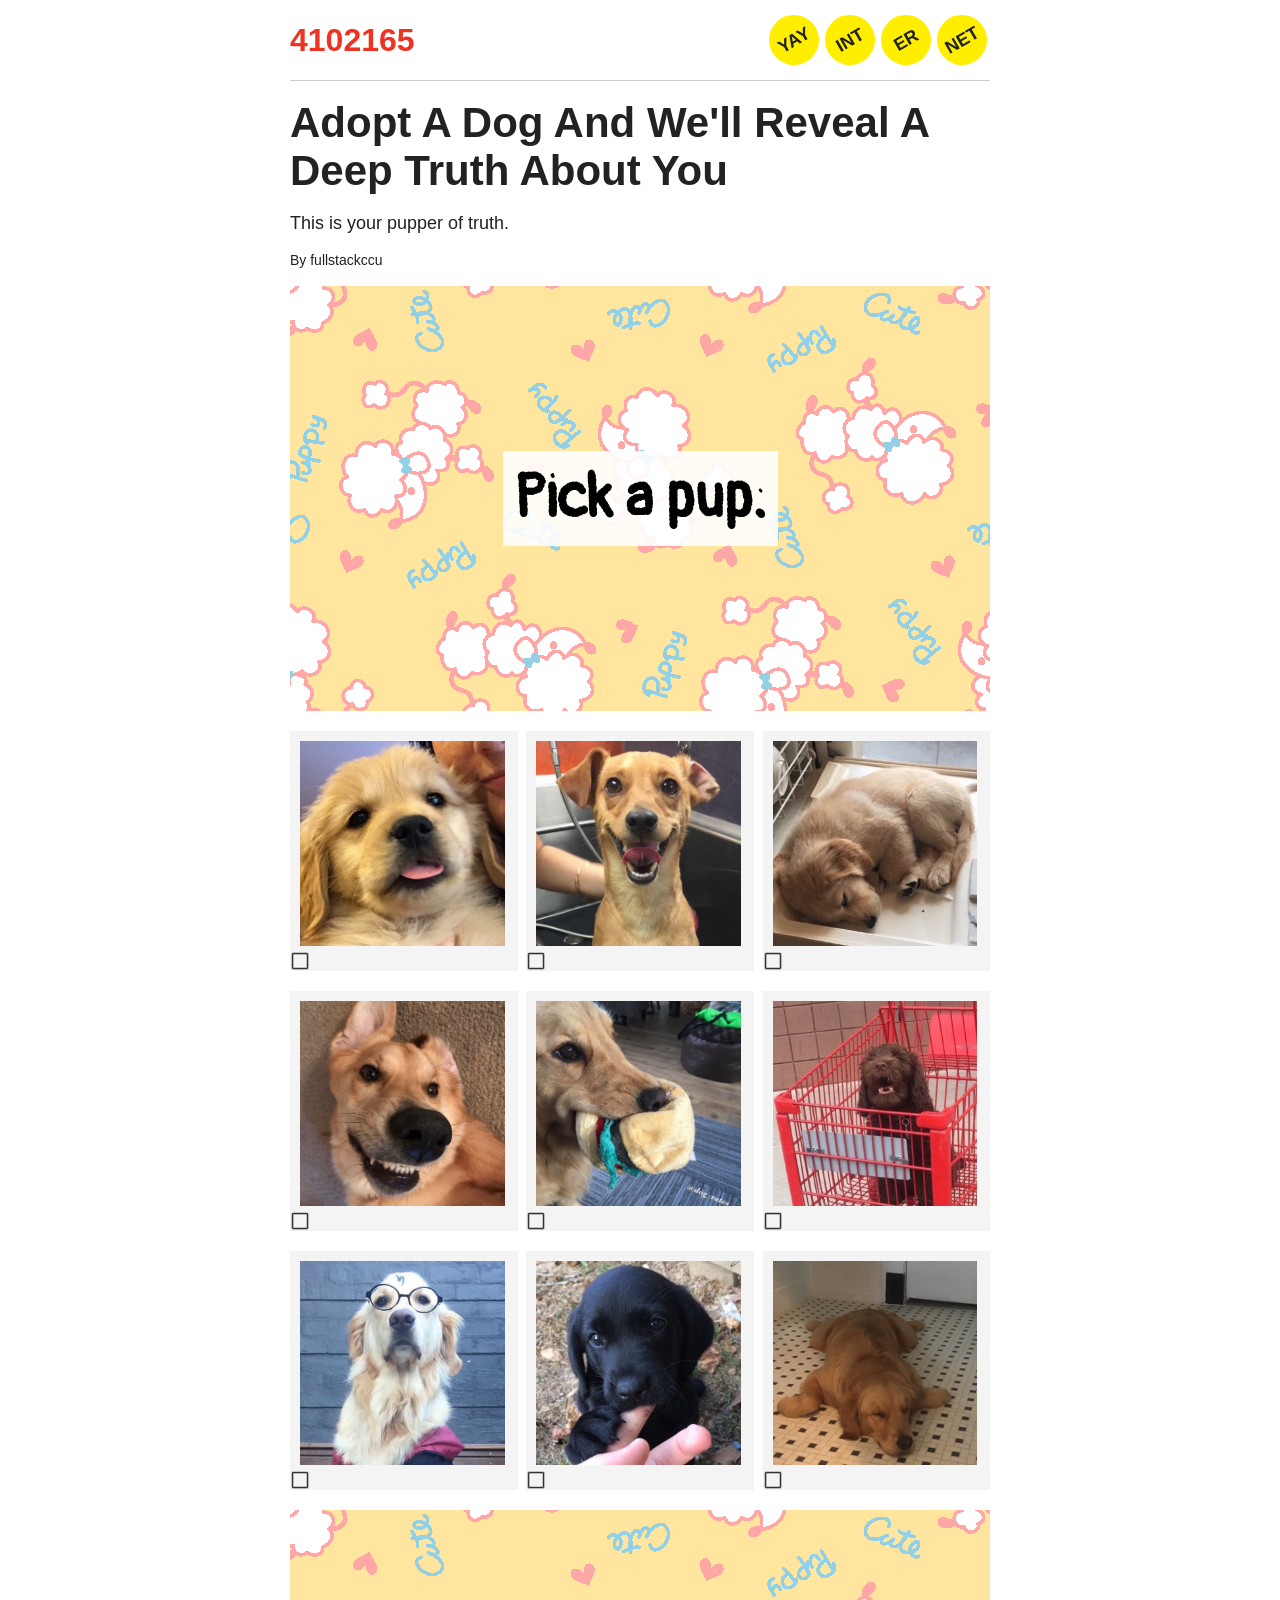
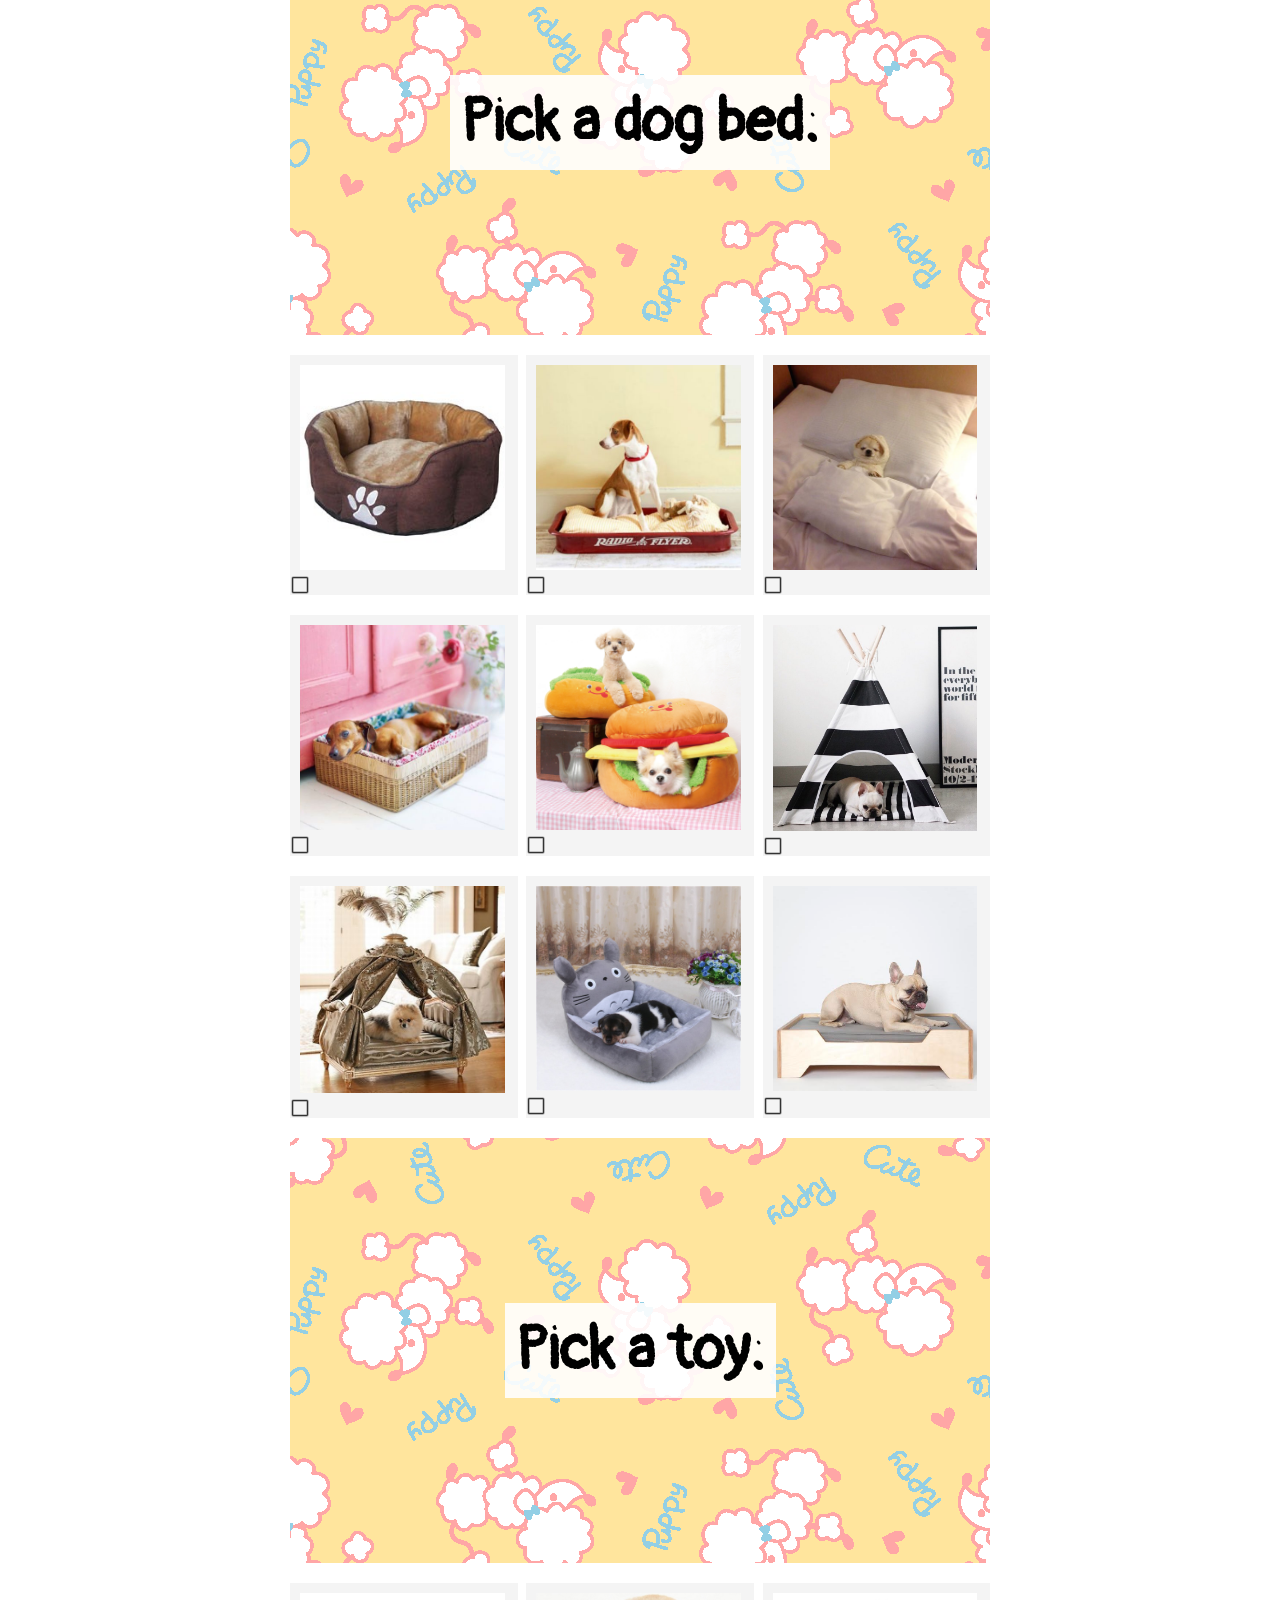
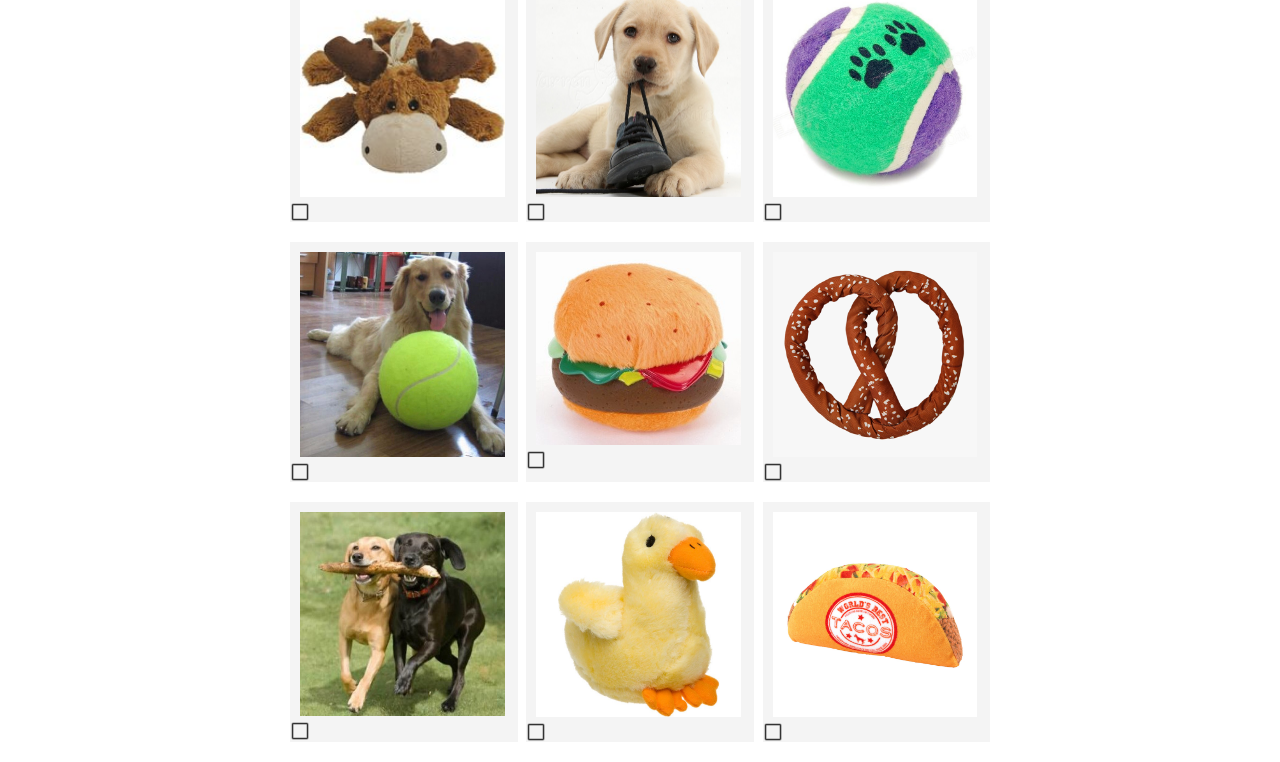
<file: homework2-TheGreatCodingEmperor-master/index.html>
<!DOCTYPE html>
<html>

  <!-- TODO(you): Make whatever changes needed to complete the homework! -->

  <head>
    <meta charset="utf-8">
    <title>Adopt A Dog And We'll Reveal A Deep Truth About You</title>
    <link rel="icon" type="image/png" href="images/favicon-32x32.png" sizes="32x32" />
    <link rel="icon" type="image/png" href="images/favicon-16x16.png" sizes="16x16" />
    <link href="https://fonts.googleapis.com/css?family=Pangolin:400,700|Proxima+Nova" rel="stylesheet" type="text/css">
    <link rel="stylesheet" href="provided-style.css"/>
    <link rel="stylesheet" href="style.css"/>
    <script src="constants.js" defer="true"></script>
    <script src="script.js" defer="true"></script>
  </head>

  <body>
    <article>
      <header>
          <h1>4102165</h1>
          <div>
            <span>YAY</span>
            <span>INT</span>
            <span>ER</span>
            <span>NET</span>
          </div>
      </header>
      <h1>Adopt A Dog And We'll Reveal A Deep Truth About You</h1>
      <p>This is your pupper of truth.</p>
      <p id="author">
        By fullstackccu
      </p>

      <section class="question-name">
        <h1>Pick a pup:</h1>
      </section>

      <section class="choice-grid">
        <div data-choice-id="blep" data-question-id="one">
          <img src="images/blepdog.jpg"/>
          <img class="checkbox" src="images/unchecked.png"/>
        </div>

        <div data-choice-id="happy" data-question-id="one">
          <img src="./images/happydog.jpg"/>
          <img class="checkbox" src="images/unchecked.png"/>
        </div>

        <div data-choice-id="sleeping" data-question-id="one">
          <img src="./images/sleepingdog.jpg"/>
          <img class="checkbox" src="images/unchecked.png"/>
        </div>

        <div data-choice-id="dopey" data-question-id="one">
          <img src="./images/dopeydog.jpg"/>
          <img class="checkbox" src="images/unchecked.png"/>
        </div>

        <div data-choice-id="burger" data-question-id="one">
          <img src="./images/burgerdog.jpg"/>
          <img class="checkbox" src="images/unchecked.png"/>
        </div>

        <div data-choice-id="cart" data-question-id="one">
          <img src="./images/cartdog.jpg"/>
          <img class="checkbox" src="images/unchecked.png"/>
        </div>

        <div data-choice-id="nerd" data-question-id="one">
          <img src="./images/nerddog.jpg"/>
          <img class="checkbox" src="images/unchecked.png"/>
        </div>

        <div data-choice-id="shy" data-question-id="one">
          <img src="./images/shydog.jpg"/>
          <img class="checkbox" src="images/unchecked.png"/>
        </div>

        <div data-choice-id="sleepy" data-question-id="one">
          <img src="./images/sleepydog.jpg"/>
          <img class="checkbox" src="images/unchecked.png"/>
        </div>
      </section>

      <section class="question-name">
        <h1>Pick a dog bed:</h1>
      </section>

      <section class="choice-grid">
        <div data-choice-id="blep" data-question-id="two">
          <img src="images/blepbed.jpg"/>
          <img class="checkbox" src="images/unchecked.png"/>
        </div>

        <div data-choice-id="happy" data-question-id="two">
          <img src="./images/happybed.jpg"/>
          <img class="checkbox" src="images/unchecked.png"/>
        </div>

        <div data-choice-id="sleeping" data-question-id="two">
          <img src="./images/sleepingbed.jpg"/>
          <img class="checkbox" src="images/unchecked.png"/>
        </div>

        <div data-choice-id="dopey" data-question-id="two">
          <img src="./images/dopeybed.jpg"/>
          <img class="checkbox" src="images/unchecked.png"/>
        </div>

        <div data-choice-id="burger" data-question-id="two">
          <img src="./images/burgerbed.jpg"/>
          <img class="checkbox" src="images/unchecked.png"/>
        </div>

        <div data-choice-id="cart" data-question-id="two">
          <img src="./images/cartbed.jpg"/>
          <img class="checkbox" src="images/unchecked.png"/>
        </div>

        <div data-choice-id="nerd" data-question-id="two">
          <img src="./images/nerdbed.jpg"/>
          <img class="checkbox" src="images/unchecked.png"/>
        </div>

        <div data-choice-id="shy" data-question-id="two">
          <img src="./images/shybed.jpg"/>
          <img class="checkbox" src="images/unchecked.png"/>
        </div>

        <div data-choice-id="sleepy" data-question-id="two">
          <img src="./images/sleepybed.jpg"/>
          <img class="checkbox" src="images/unchecked.png"/>
        </div>
      </section>

      <section class="question-name">
        <h1>Pick a toy:</h1>
      </section>

      <section class="choice-grid">
        <div data-choice-id="blep" data-question-id="three">
          <img src="images/bleptoy.jpg"/>
          <img class="checkbox" src="images/unchecked.png"/>
        </div>

        <div data-choice-id="happy" data-question-id="three">
          <img src="./images/happytoy.jpg"/>
          <img class="checkbox" src="images/unchecked.png"/>
        </div>

        <div data-choice-id="sleeping" data-question-id="three">
          <img src="./images/sleepingtoy.jpg"/>
          <img class="checkbox" src="images/unchecked.png"/>
        </div>

        <div data-choice-id="dopey" data-question-id="three">
          <img src="./images/dopeytoy.jpg"/>
          <img class="checkbox" src="images/unchecked.png"/>
        </div>

        <div data-choice-id="burger" data-question-id="three">
          <img src="./images/burgertoy.jpg"/>
          <img class="checkbox" src="images/unchecked.png"/>
        </div>

        <div data-choice-id="cart" data-question-id="three">
          <img src="./images/carttoy.jpg"/>
          <img class="checkbox" src="images/unchecked.png"/>
        </div>

        <div data-choice-id="nerd" data-question-id="three">
          <img src="./images/nerdtoy.jpg"/>
          <img class="checkbox" src="images/unchecked.png"/>
        </div>

        <div data-choice-id="shy" data-question-id="three">
          <img src="./images/shytoy.jpg"/>
          <img class="checkbox" src="images/unchecked.png"/>
        </div>

        <div data-choice-id="sleepy" data-question-id="three">
          <img src="./images/sleepytoy.jpg"/>
          <img class="checkbox" src="images/unchecked.png"/>
        </div>
      </section>

    </article>
  </body>
</html>
</file>
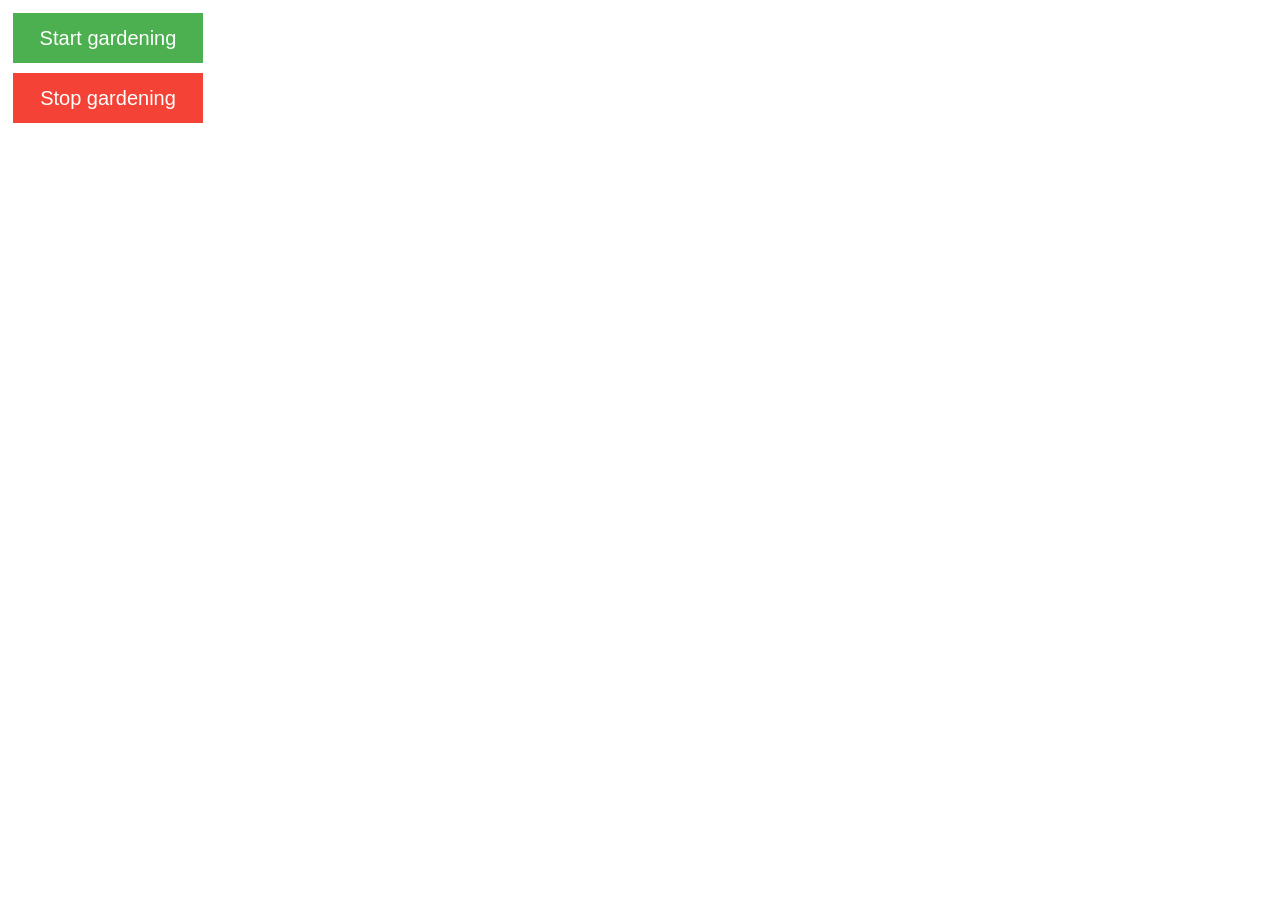
<file: homework2-TheGreatCodingEmperor-master/twitter-gardener-EXTRA-CREDIT/popup.html>
<!--

NOTE TO STUDENT: You should NOT have to modify this file.

-->
<html>
  <head>
    <script src="popup.js"></script>
    <style>
body {
  width: 200px;
}

button {
  background-color: pink;
  border: 0;
  color: white;
  font-size: 20px;
  height: 50px;
  margin: 5px;
  width: 95%;
}

#start {
  background-color: #4caf50;
}

#stop {
  background-color: #f44336;
}
    </style>
  </head>
  <body>
    <button id="start">Start gardening</button>
    <button id="stop">Stop gardening</button>
  </body>
</html>
</file>
<file: homework2-TheGreatCodingEmperor-master/provided-style.css>
/**

  NOTE TO STUDENT:
  Please do not modify this file!

  Please add your CSS to style.css instead: This will help the TAs grade your
  homework because your style edits are all in one place.

**/

article {
  margin: auto;
  width: 700px;
}

#author {
  font-size: 14px;
}

body {
  color: #222222;
  font-family: 'Proxima Nova', 'Helvetica', 'Arial', sans-serif;
  font-size: 18px;
  margin: 0;
}

h1 {
  font-size: 42px;
  margin: 18px 0;
}

header h1 {
  font-size: 32px;
}

header {
  display: flex;
  border-bottom: 1px solid #cccccc;
  height: 80px;
}

header div,
header h1 {
  display: flex;
  flex-grow: 1;
}

header div,
header div span,
header h1 {
  display: flex;
  align-content: space-between;
  align-items: center;
}

header div {
  justify-content: flex-end;
}

header div span {
  display: flex;
  align-items: center;
  justify-content: center;
  border-radius: 100%;
  background-color: #ffee00;
  height: 50px;
  width: 50px;
  font-weight: bold;
  margin: 0 3px;
  transform: rotate(-30deg);
}

header h1 {
  color: #ee3322;
  font-family: 'Helvetica', sans-serif;
  justify-content: flex-start;
  margin: 0;
}

.choice-grid img.checkbox {
  margin-top: 5px;
  height: 20px;
  width: 20px;
}

p {
  margin: 18px 0;
}

.question-name {
  align-items: center;
  background-image: url('./images/background.gif');
  display: flex;
  height: 425px;
  justify-content: center;
  margin-bottom: 20px;
  text-align: center;
  width: 100%;
}

.question-name h1 {
  background-color: rgba(255,255,255, 0.9);
  color: black;
  font-family: 'Pangolin', 'Trebuchet MS', cursive;
  font-size: 60px;
  padding: 10px;
  max-width: 75%;
}
</file>
<file: homework2-TheGreatCodingEmperor-master/style.css>
/* TODO(you): Write the CSS to finish the assignment! */
article{
  max-width:95%;
}
.choice-grid{
  display: flex;
  justify-content: center;
  flex-wrap: wrap;
  flex-direction:row;
  justify-content: space-between;
}
.choice-grid > div{
  display: flex;
  flex-direction: column;
  align-items: flex-start;
  justify-content: flex-start;
  width: 32.5%;
  background-color: #f4f4f4;
  margin-bottom:20px;
}
.choice-grid > div > img{
  width:90%;
  padding:10px 10px 0px 10px;
}
.choice-grid img.checkbox{
  padding:0;
  height:20px;
}
</file>
